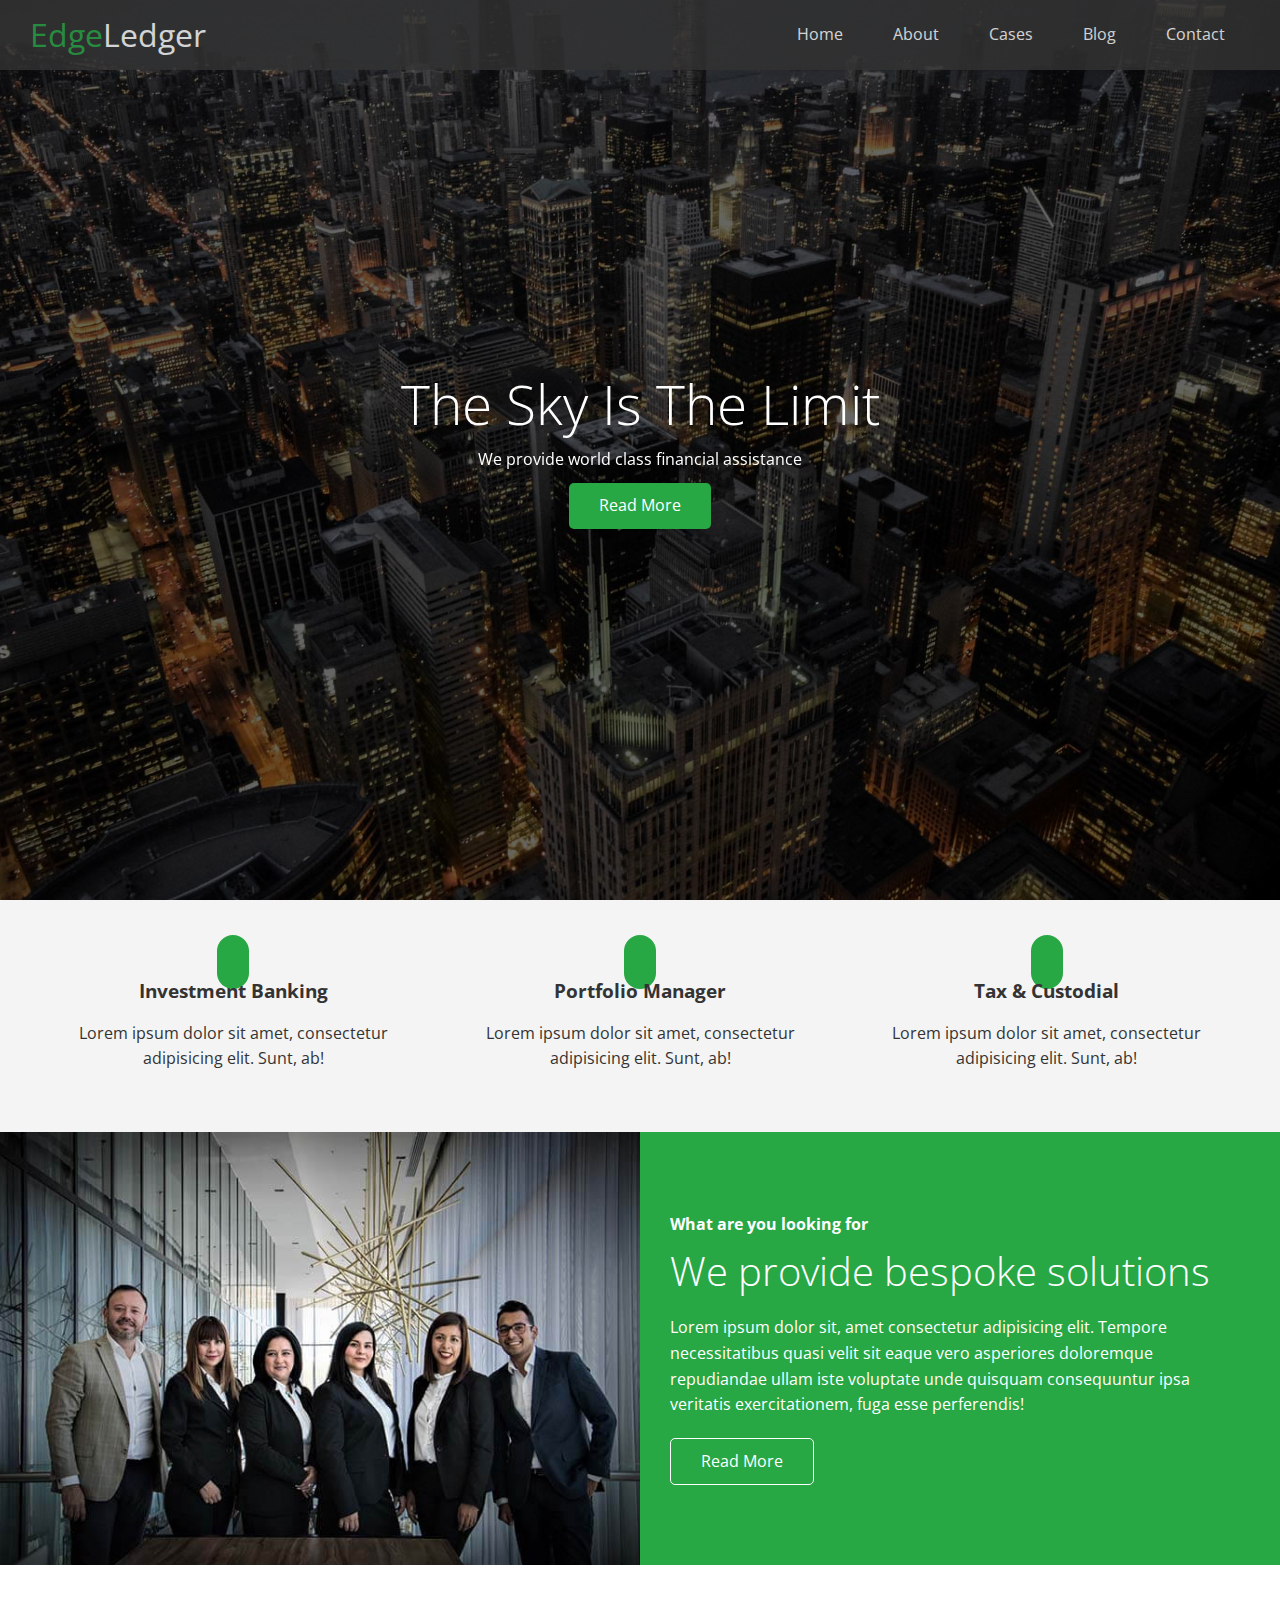
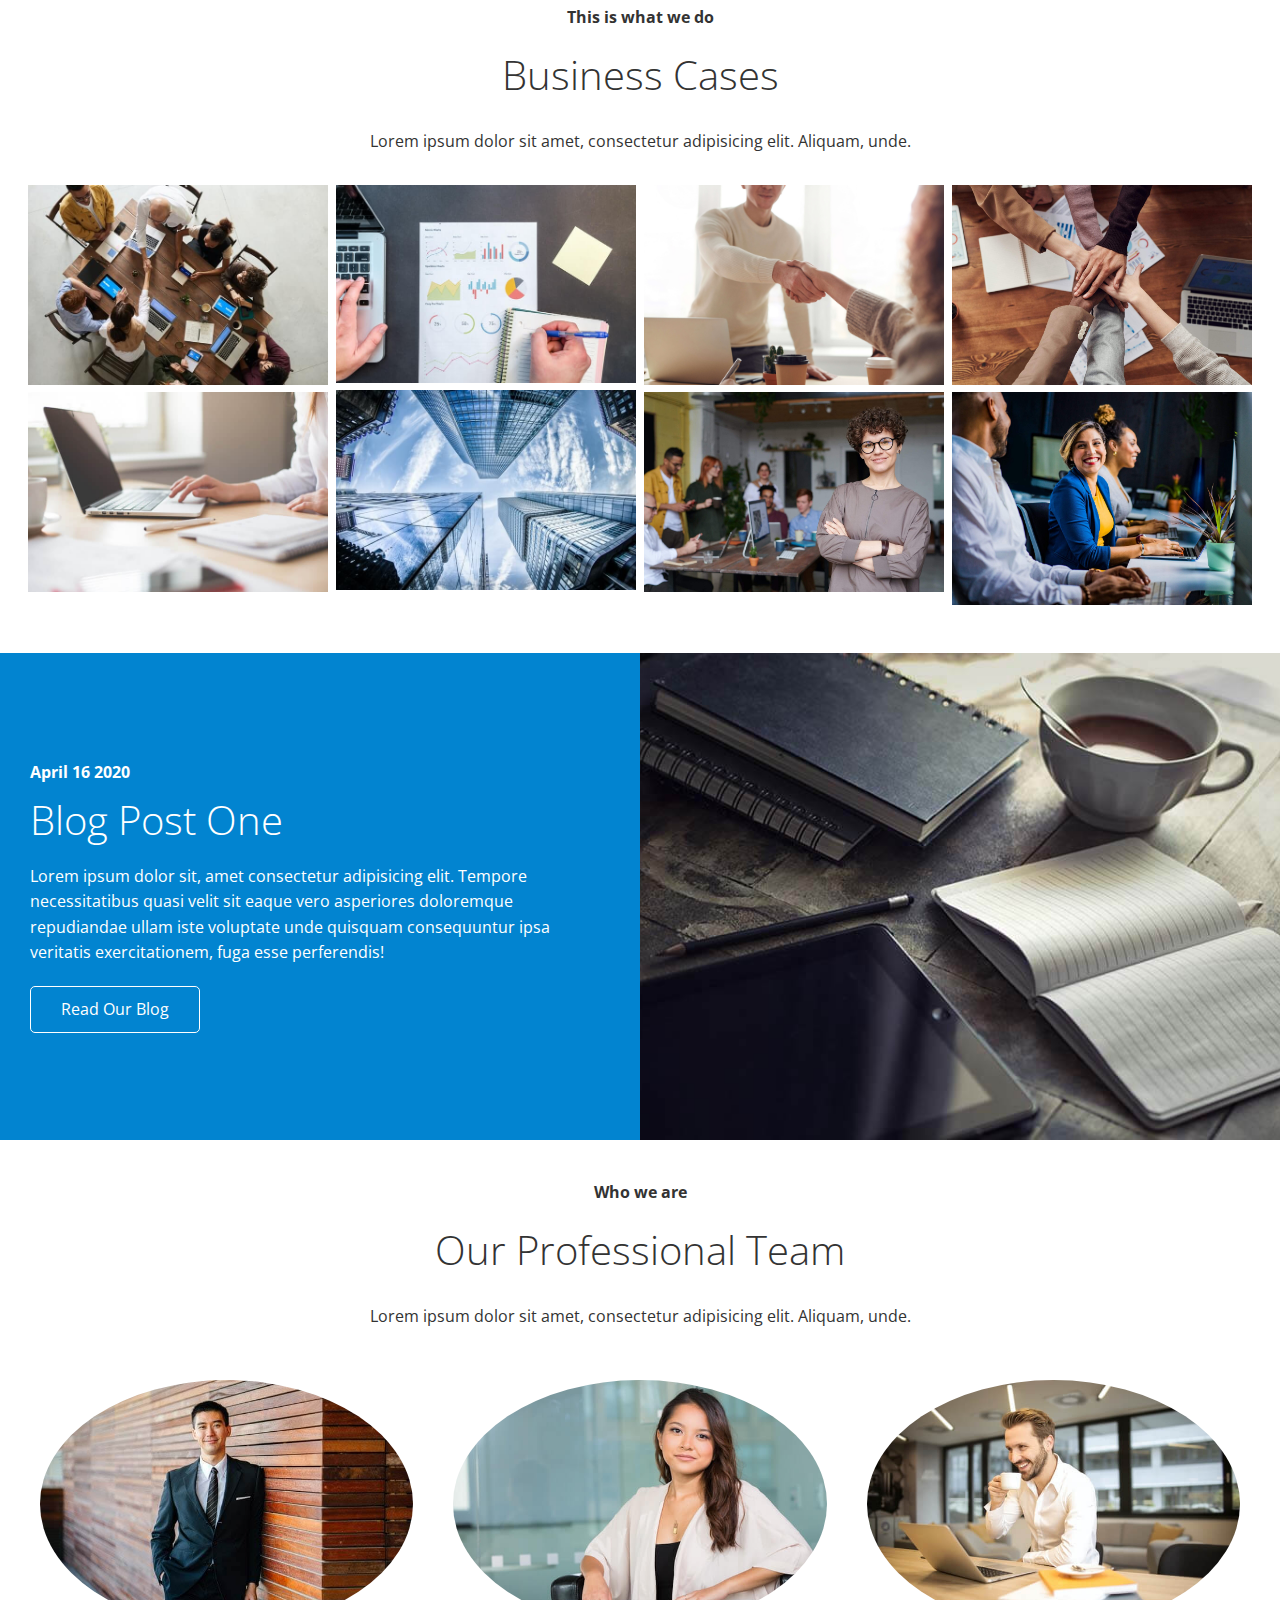
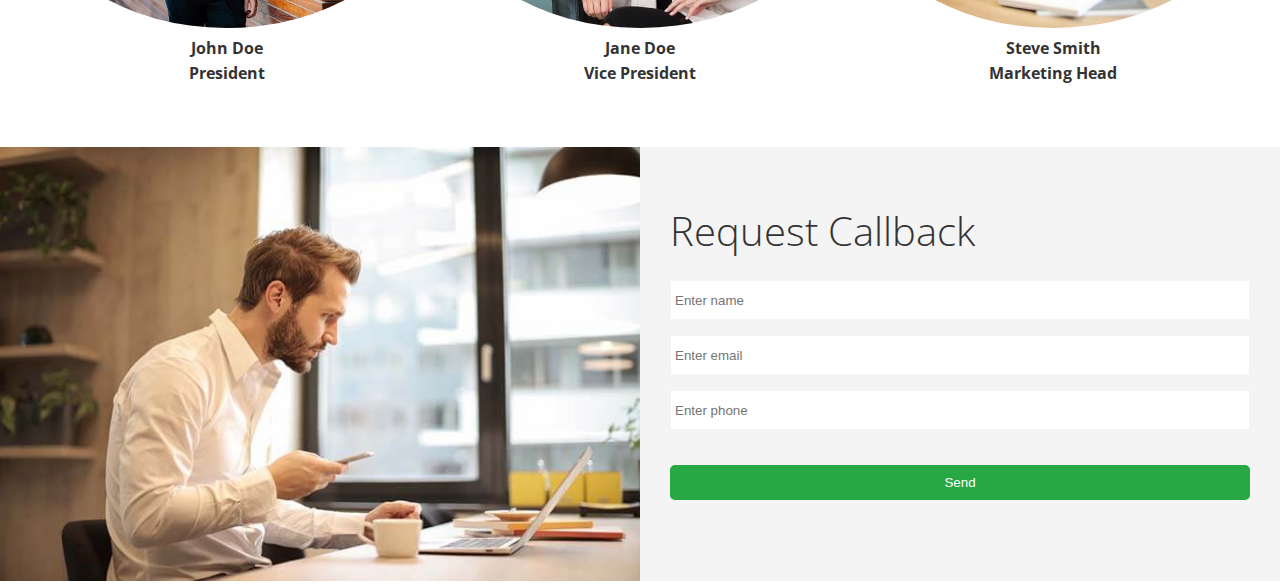
<file: edgeledger/index.html>
<!DOCTYPE html>
<html lang="en">
<head>
    <meta charset="UTF-8">
    <meta name="viewport" content="width=device-width, initial-scale=1.0">
    <meta name="description" content="Welcome to the most extraordinary hotel in Boston Massachusetts">
    <meta name="keywords" content="hotel,boston">
    <link rel="stylesheet" href="https://cdnjs.cloudflare.com/ajax/libs/font-awesome/6.4.2/css/all.min.css" integrity="sha512-z3gLpd7yknf1YoNbCzqRKc4qyor8gaKU1qmn+CShxbuBusANI9QpRohGBreCFkKxLhei6S9CQXFEbbKuqLg0DA==" crossorigin="anonymous" referrerpolicy="no-referrer" />
    <link rel="stylesheet" href="css/utilities.css">
    <link rel="stylesheet" href="css/style.css">
    <title>EdgeLedger</title>
</head>
<body>
    <header class="hero">
        <div class="navbar" id="navbar">
            <h1 class="logo">
                <span class="text-primary"><i class="fas fa-book-open"> </i>Edge</span>Ledger
            </h1>
            <nav>
                <ul>
                    <li><a href="#home">Home</a></li>
                    <li><a href="#about">About</a></li>
                    <li><a href="#cases">Cases</a></li>
                    <li><a href="#blog">Blog</a></li>
                    <li><a href="#contact">Contact</a></li>
                </ul>
            </nav>
        </div>
        
        <div class="content">
            <h1>The Sky Is The Limit</h1>
            <p>We provide world class financial assistance</p>
            <a href="#about" class="btn"><i class="fas fa-chevron-right"></i>Read More</a>
        </div>
    </header>

    <main>
        <section class="icons bg-light" id="about">
            <div class="flex-items">
                <div>
                    <i class="fa-solid fa-building-columns fa-2x"></i>
                    <h3>Investment Banking</h3>
                    <p>Lorem ipsum dolor sit amet, consectetur adipisicing elit. Sunt, ab!</p>
                </div>
                <div>
                    <i class="fa-solid fa-book-open-reader fa-2x"></i>
                    <h3>Portfolio Manager</h3>
                    <p>Lorem ipsum dolor sit amet, consectetur adipisicing elit. Sunt, ab!</p>
                </div>
                <div>
                    <i class="fa-solid fa-pencil fa-2x"></i>
                    <h3>Tax & Custodial</h3>
                    <p>Lorem ipsum dolor sit amet, consectetur adipisicing elit. Sunt, ab!</p>
                </div>
            </div>
        </section>

        <section class="solutions flex-columns">
            <div class="row">
                <div class="column">
                    <div class="column-1">
                        <img src="images/home/people.jpg" alt="people">
                    </div>
                </div>
                <div class="column">
                    <div class="column-2 bg-primary">
                        <h4>What are you looking for</h4>
                        <h2>We provide bespoke solutions</h2>
                        <p>Lorem ipsum dolor sit, amet consectetur adipisicing elit. Tempore necessitatibus quasi velit sit eaque vero asperiores doloremque repudiandae ullam iste voluptate unde quisquam consequuntur ipsa veritatis exercitationem, fuga esse perferendis!</p>
                        <a href="blog.html" class="btn btn-outline">
                            <i class="fas fa-chevron-right"></i>
                            Read More
                        </a>
                    </div>
                </div>
            </div>
        </section>

        <section id="cases" class="cases flex-grid section-padding">
            <header class="section-header">
                <h4>This is what we do</h4>
                <h2>Business Cases</h2>
                <p>Lorem ipsum dolor sit amet, consectetur adipisicing elit. Aliquam, unde.</p>
            </header>
            <div class="row">
                <div class="column">
                    <img src="images/cases/cases1.jpg" alt="">
                    <img src="images/cases/cases2.jpg" alt="">
                </div>
                <div class="column">
                    <img src="images/cases/cases3.jpg" alt="">
                    <img src="images/cases/cases4.jpg" alt="">
                </div>
                <div class="column">
                    <img src="images/cases/cases5.jpg" alt="">
                    <img src="images/cases/cases6.jpg" alt="">
                </div>
                <div class="column">
                    <img src="images/cases/cases7.jpg" alt="">
                    <img src="images/cases/cases8.jpg" alt="">
                </div>
            </div>
        </section>

        <section id="blog" class="blog flex-columns flex-reverse">
            <div class="row">
                <div class="column">
                    <div class="column-1">
                        <img src="images/home/blog.jpg" alt="people">
                    </div>
                </div>
                <div class="column">
                    <div class="column-2 bg-secondary">
                        <h4>April 16 2020</h4>
                        <h2>Blog Post One</h2>
                        <p>Lorem ipsum dolor sit, amet consectetur adipisicing elit. Tempore necessitatibus quasi velit sit eaque vero asperiores doloremque repudiandae ullam iste voluptate unde quisquam consequuntur ipsa veritatis exercitationem, fuga esse perferendis!</p>
                        <a href="#" class="btn btn-outline">
                            <i class="fas fa-chevron-right"></i>
                            Read Our Blog
                        </a>
                    </div>
                </div>
            </div>
        </section>

        <section id="team" class="team section-padding">
            <header class="section-header">
                <h4>Who we are</h4>
                <h2>Our Professional Team</h2>
                <p>Lorem ipsum dolor sit amet, consectetur adipisicing elit. Aliquam, unde.</p>
            </header>
            <div class="flex-items">
                <div class="column">
                    <img src="images/team/person1.jpg" alt="">
                        <h4>John Doe</h4>
                        <h4>President</h4>
                </div>
                <div class="column">
                    <img src="images/team/person2.jpg" alt="">
                    <h4>Jane Doe</h4>
                    <h4>Vice President</h4>
                </div>
                <div class="column">
                    <img src="images/team/person3.jpg" alt="">
                        <h4>Steve Smith</h4>
                        <h4>Marketing Head</h4>
                </div>
            </div>
        </section>

        <section class="contact flex-columns" id="contact">
            <div class="row">
                <div class="column">
                    <div class="column-1">
                        <img src="images/home/contact.jpg" alt="">
                    </div>
                </div>
                <div class="column">
                    <div class="column-2 bg-light">
                        <h2>Request Callback</h2>
                        <form action="#" class="callback-form">
                            <div class="form-control">
                                <label for="name"></label>
                                <input type="text" name="name" id="name" placeholder="Enter name">
                            </div>
                            <div class="form-control">
                                <label for="email"></label>
                                <input type="email" name="email" id="email" placeholder="Enter email">
                            </div>
                            <div class="form-control">
                                <label for="phone"></label>
                                <input type="text" name="phone" id="phone" placeholder="Enter phone">
                            </div>
                            <button class="btn btn-primary">Send</button>
                        </form>
                    </div>
                </div>
            </div>
        </section>

    </main>
</body>
</html>
</file>
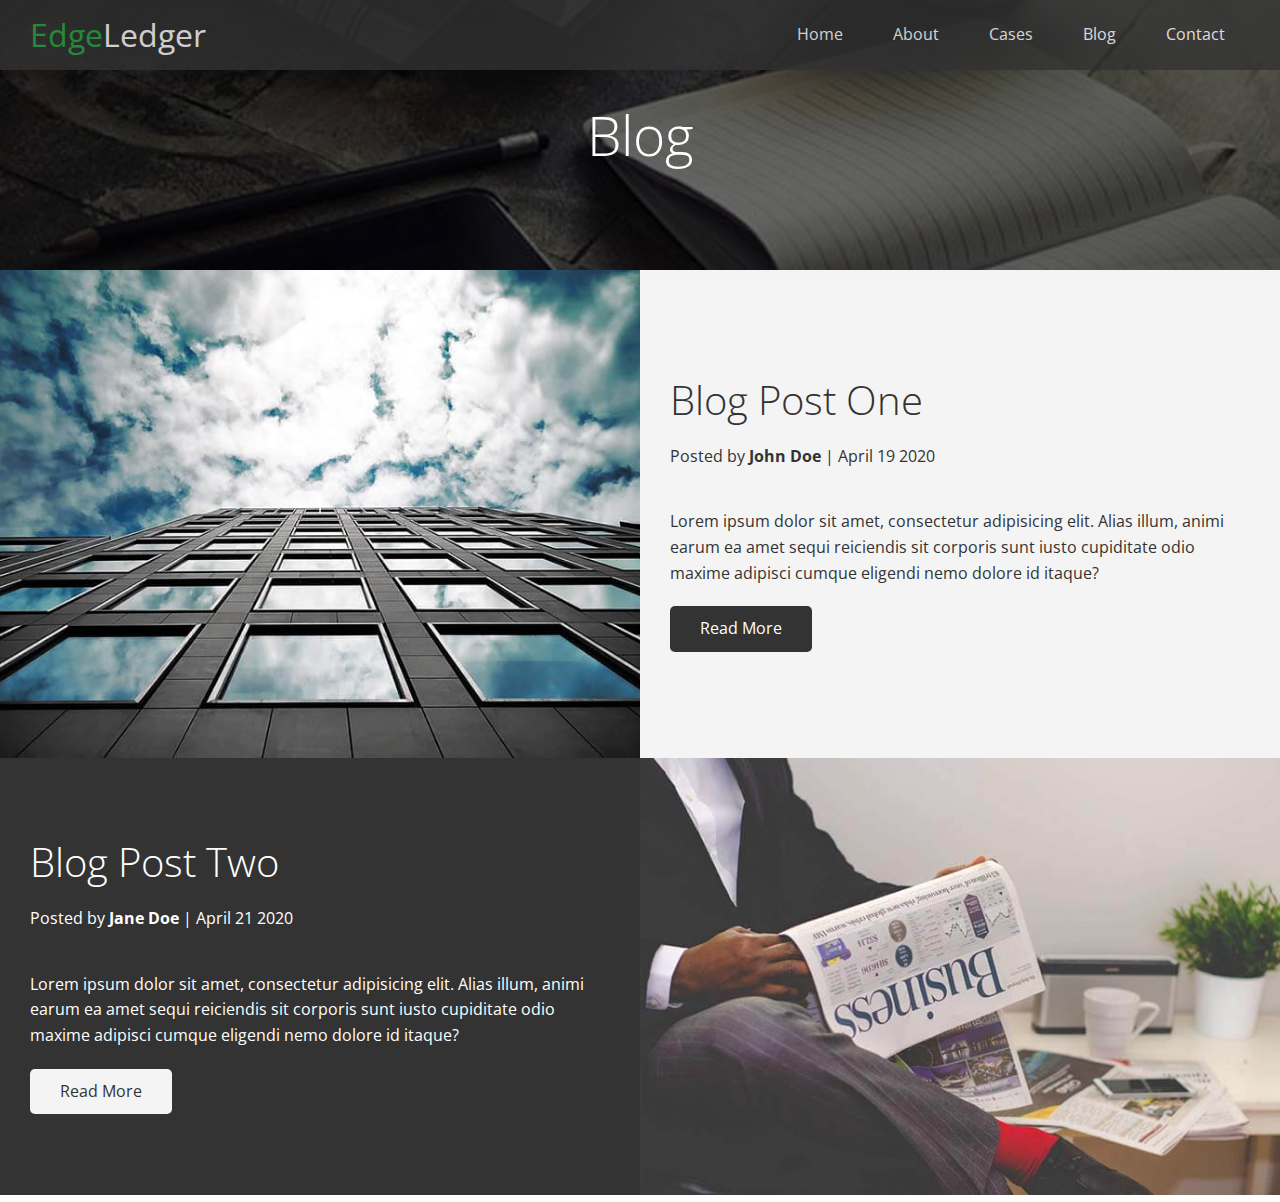
<file: edgeledger/blog.html>
<!DOCTYPE html>
<html lang="en">
<head>
    <meta charset="UTF-8">
    <meta name="viewport" content="width=device-width, initial-scale=1.0">
    <meta name="description" content="Welcome to the most extraordinary hotel in Boston Massachusetts">
    <meta name="keywords" content="hotel,boston">
    <link rel="stylesheet" href="https://cdnjs.cloudflare.com/ajax/libs/font-awesome/6.4.2/css/all.min.css" integrity="sha512-z3gLpd7yknf1YoNbCzqRKc4qyor8gaKU1qmn+CShxbuBusANI9QpRohGBreCFkKxLhei6S9CQXFEbbKuqLg0DA==" crossorigin="anonymous" referrerpolicy="no-referrer" />
    <link rel="stylesheet" href="css/utilities.css">
    <link rel="stylesheet" href="css/style.css">
    <title>Read Our Blog</title>
</head>
<body>
    <header class="hero blog">
        <div class="navbar" id="navbar">
            <h1 class="logo">
                <span class="text-primary"><i class="fas fa-book-open"> </i>Edge</span>Ledger
            </h1>
            <nav>
                <ul>
                    <li><a href="index.html">Home</a></li>
                    <li><a href="#about">About</a></li>
                    <li><a href="#cases">Cases</a></li>
                    <li><a href="#blog">Blog</a></li>
                    <li><a href="#contact">Contact</a></li>
                </ul>
            </nav>
        </div>
        
        <div class="content">
            <h1>Blog</h1>
        </div>
    </header>

    <main>
        <section class="solutions flex-columns">
            <div class="row">
                <div class="column">
                    <div class="column-1">
                        <img src="images/blog/blog1.jpg" alt="people">
                    </div>
                </div>
                <div class="column">
                    <div class="column-2 bg-light">
                        <h2>Blog Post One</h2>
                        <p class="meta">
                            <i class="fas fa-user"></i> Posted by <strong> John Doe </strong>| April 19 2020</p>
                        <p>Lorem ipsum dolor sit amet, consectetur adipisicing elit. Alias illum, animi earum ea amet sequi reiciendis sit corporis sunt iusto cupiditate odio maxime adipisci cumque eligendi nemo dolore id itaque?</p>
                        <a href="#" class="btn btn-dark">
                            Read More
                        </a>
                    </div>
                </div>
            </div>
        </section>

        <section class="solutions flex-columns flex-reverse">
            <div class="row">
                <div class="column">
                    <div class="column-1">
                        <img src="images/blog/blog2.jpg" alt="people">
                    </div>
                </div>
                <div class="column">
                    <div class="column-2 bg-dark">
                        <h2>Blog Post Two</h2>
                        <p class="meta">
                            <i class="fas fa-user"></i> Posted by <strong> Jane Doe </strong>| April 21 2020</p>
                        <p>Lorem ipsum dolor sit amet, consectetur adipisicing elit. Alias illum, animi earum ea amet sequi reiciendis sit corporis sunt iusto cupiditate odio maxime adipisci cumque eligendi nemo dolore id itaque?</p>
                        <a href="#" class="btn btn-light">
                            Read More
                        </a>
                    </div>
                </div>
            </div>
        </section>

    </main>
</body>
</html>
</file>
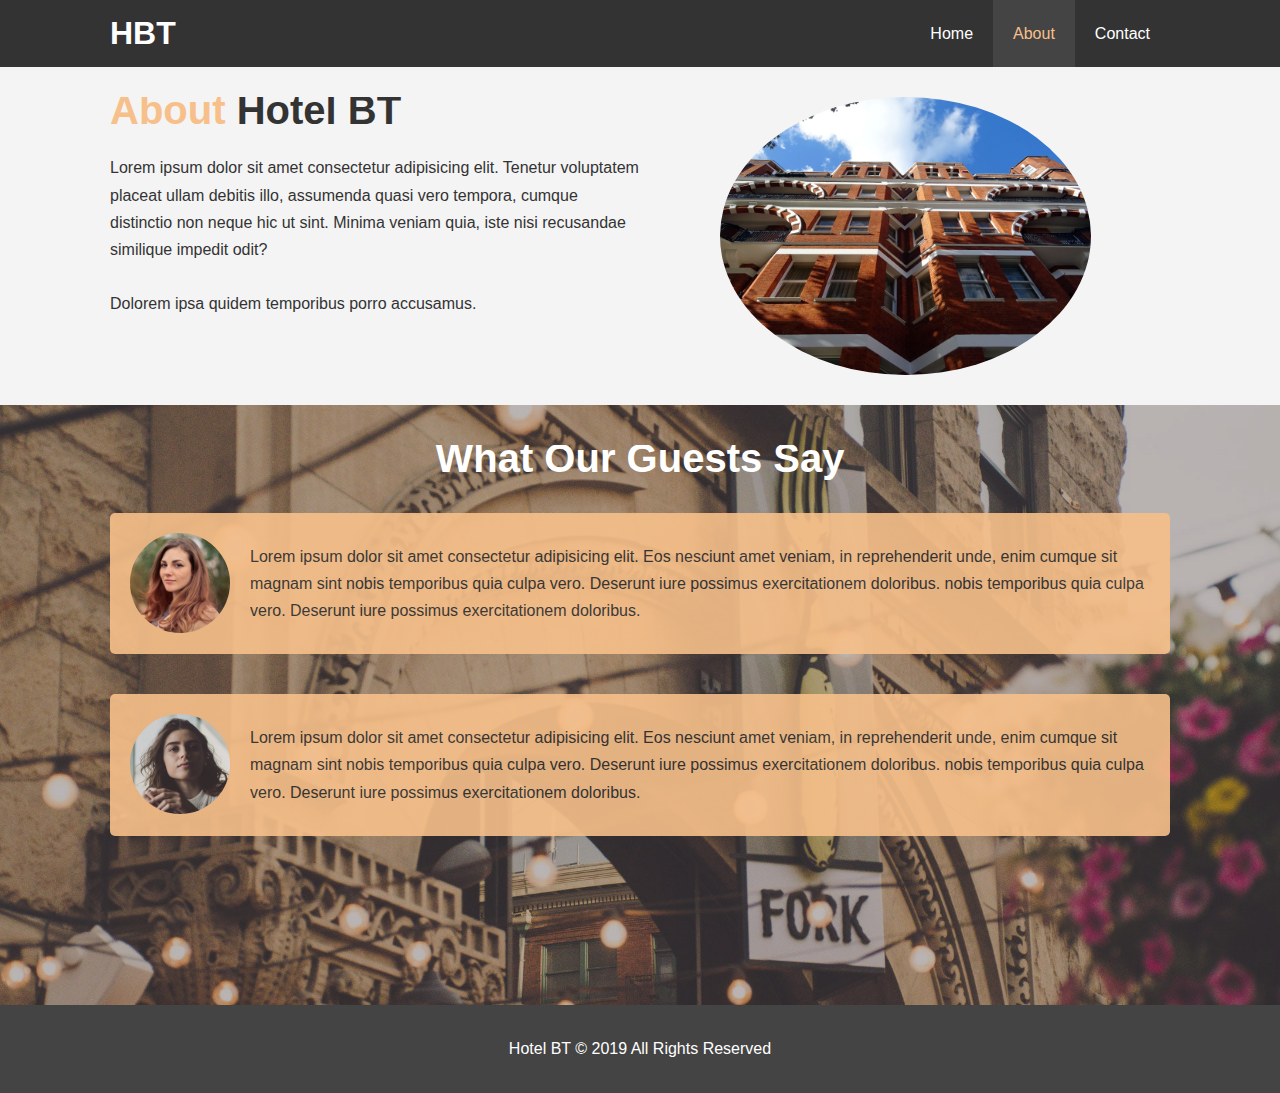
<file: hotel-website/about.html>
<!DOCTYPE html>
<html lang="en">
<head>
    <meta charset="UTF-8">
    <meta name="viewport" content="width=device-width, initial-scale=1.0">
    <meta name="description" content="Welcome to the most extraordinary hotel in Boston Massachusetts">
    <meta name="keywords" content="hotel,boston">
    <link rel="stylesheet" href="css/style.css">
    <link rel="stylesheet" media="screen and (max-width: 768px)" href="css/mobile.css">
    <title>About</title>
</head>
<body>
    <header>
        <nav id="navbar">
            <div class="container">
                <h1 class="logo"><a href="index.html">HBT</a></h1>
                <ul>
                    <li><a href="index.html">Home</a></li>
                    <li><a class="current" href="about.html">About</a></li>
                    <li><a href="contact.html">Contact</a></li>
                </ul>
            </div>
        </nav>
    </header>
    <section id="about-info" class="bg-light py-3">
        <div class="container">
            <div class="info-content">
                <h1 class="l-heading"><span class="text-primary">About</span> Hotel BT</h1>
                <p>Lorem ipsum dolor sit amet consectetur adipisicing elit. Tenetur voluptatem placeat ullam debitis illo, assumenda quasi vero tempora, cumque distinctio non neque hic ut sint. Minima veniam quia, iste nisi recusandae similique impedit odit?
                <br> <br>
                Dolorem ipsa quidem temporibus porro accusamus.</p>
            </div>
            <div class="info-img">
                <img src="./img/photo-2.jpg" alt="hotel">
            </div>
        </div>
    </section>

    <div class="clr"></div>
    
    <section id="testimonials" class="py-3">
        <div class="container">
            <h2 class="l-heading">What Our Guests Say</h2>
            <div class="testimonial bg-primary">
                <img src="./img/person-1.jpg" alt="Samantha">
                <p>Lorem ipsum dolor sit amet consectetur adipisicing elit. Eos nesciunt amet veniam, in reprehenderit unde, enim cumque sit magnam sint nobis temporibus quia culpa vero. Deserunt iure possimus exercitationem doloribus. nobis temporibus quia culpa vero. Deserunt iure possimus exercitationem doloribus.</p>
            </div>

            <div class="testimonial bg-primary">
                <img src="./img/person-2.jpg" alt="Jen">
                <p>Lorem ipsum dolor sit amet consectetur adipisicing elit. Eos nesciunt amet veniam, in reprehenderit unde, enim cumque sit magnam sint nobis temporibus quia culpa vero. Deserunt iure possimus exercitationem doloribus. nobis temporibus quia culpa vero. Deserunt iure possimus exercitationem doloribus.</p>
            </div>
        </div>
    </section>
    <footer id="main-footer">
        <p>Hotel BT &copy; 2019 All Rights Reserved</p>
    </footer>
</body>
</html>
</file>
<file: edgeledger/css/utilities.css>
.text-primary {
    color: #28a745;
}

.text-secondary {
    color: #0284d0;
}

.btn {
    cursor: pointer;
    display: inline-block;
    padding: 10px 30px;
    background: #28a745;
    color: #fff;
    border: none;
    border-radius: 5px;
}

.btn:hover {
    opacity: 0.9;
}

.btn-primary, .bg-primary {
    background: #28a745;
    color: #fff;
}

.btn-secondary, .bg-secondary {
    background: #0284d0;
    color: #fff;
}

.btn-dark, .bg-dark {
    background: #333;
    color: #fff;
}

.btn-light, .bg-light {
    background: #f4f4f4;
    color: #333;
}

.btn-outline {
    background: transparent;
    border: 1px solid #fff;
}

.flex-items {
    display: flex;
    text-align: center;
    justify-content: center;
    align-items: center;
    height: 100%;
}

.flex-items > div {
    padding: 20px;
}

.flex-columns.flex-reverse .row {
    flex-direction: row-reverse;
}

.flex-columns .row {
    display: flex;
    flex-direction: row;
    flex-wrap: wrap;
    width: 100%;
}

.flex-columns .column{
    display: flex;
    flex-direction: column;
    flex-basis: 100%;
    flex: 1;
}

.flex-columns .column .column-1,
.flex-columns .column .column-2 {
    height: 100%;
}

.flex-columns img {
    width: 100%;
    height: 100%;
    object-fit: cover;
}

.flex-columns .column-2 {
    display: flex;
    flex-direction: column;
    align-items: start;
    justify-content: center;
    padding: 30px;
}

.flex-columns h2 {
    font-size: 40px;
    font-weight: 100;
}

.flex-columns h4 {
    margin-bottom: 10px;
}

.flex-columns p {
    margin: 20px 0;
}

.section-header{
    padding: 20px;
    display: flex;
    flex-direction: column;
    align-items: center;
    justify-content: center;
    text-align: center;
}

.section-header h2 {
    margin: 20px 0;
    font-size: 40px;
}

.section-padding {
    padding: 20px 20px 40px;
}

.flex-grid .row{
    display: flex;
    flex-wrap: wrap;
    padding: 0 4px;
}

.flex-grid .column {
    flex: 25%;
    max-width: 25%;
    padding: 0 4px;
}
</file>
<file: edgeledger/css/style.css>
@import url('https://fonts.googleapis.com/css2?family=Open+Sans:wght@300;400&display=swap');

* {
    box-sizing: border-box;
    padding: 0;
    margin: 0;
}

html,body {
    font-family:  'Open Sans', sans-serif;
    background: #fff;
    color: #333;
    line-height: 1.6;
}

ul {
    list-style: none;
}

a {
    color: #333;
    text-decoration: none;
}

h1,h2 {
    font-weight: 300;
    line-height: 1.2;
}

p {
    margin: 10px 0;
}

img {
    width: 100%;
}

.navbar {
    display: flex;
    align-items: center;
    justify-content: space-between;
    background-color: #333;
    color: #fff;
    opacity: 0.8;
    width: 100%;
    height: 70px;
    position: fixed;
    top: 0px;
    padding: 0 30px;
}

.navbar a {
    color: #fff;
    padding: 10px 20px;
    margin: 0 5px;
}

.navbar a:hover{
    border-bottom: #28a745 2px solid;
}

.navbar ul {
    display: flex;
}

.navbar .logo {
    font-weight: 400;
}

.hero {
    background: url('../images/home/showcase.jpg') no-repeat center center/cover;
    height: 100vh;
    position: relative;
    color: #fff;
}

.hero.blog {
    background: url(../images/home/blog.jpg) no-repeat center center/cover;
    height: 30vh;
}

.hero .content {
    display: flex;
    flex-direction: column;
    align-items: center;
    justify-content: center;
    text-align: center;
    padding: 0 20px;
    height: 100%;
}

.hero .content h1 {
    font-size: 55px;
}

.hero.content p {
    font-size: 23px;
    max-width: 600px;
    margin: 20px 0 30px;
}

.hero::before {
    width: 100%;
    height: 100%;
    content: '';
    position: absolute;
    top: 0;
    left: 0;
    background: rgba(0, 0, 0, 0.6);
}

.hero * {
    z-index: 10;
}

.icons {
    padding: 30px;
}

.icons h3 {
    font-weight: bold;
    margin-bottom: 15px;
}

.icons i {
    background-color: #28a745;
    color: #fff;
    padding: 1rem;
    border-radius: 50px;
    margin-bottom: 15px;
}

.cases img:hover {
    opacity: 0.7;
}

.team img {
    border-radius: 50%;
}

.callback-form {
    width: 100%;
    padding: 20px 0;
}

.callback-form input{
    width: 100%;
    padding: 4px;
    height: 40px;
    border: #f5f5f5 1px solid;
}

.callback-form label {
    display: block;
    margin-bottom: 5px;
}

.callback-form .form-control {
    margin-bottom: 15px;
}

.contact .btn {
    width: 100%;
    margin-top: 20px;
}

.callback-form input:focus {
    outline-color: #28a745;
}
/* Mobile */

@media(max-width: 768px) {
    .navbar {
        flex-direction: column;
        height: 120px;
        padding: 20px;
    }

    .navbar a {
        padding: 10px 10px;
        margin: 0 3px;
    }

    .flex-items {
        flex-direction: column;
    }

    .flex-columns .column, .flex-grid .column {
        flex: 100%;
        max-width: 100%;
    }

    .team img {
        width: 70%;
    }
}
</file>
<file: hotel-website/css/style.css>
* {
    box-sizing: border-box;
    margin: 0;
    padding: 0;
}

html, body {
    font-family: 'Segoe UI', Tahoma, Geneva, Verdana, sans-serif;
    line-height: 1.7em;
}

a {
    color: #333;
    text-decoration: none;
}

h1, h2, h3 {
    padding-bottom: 20px;
}

p {
    margin: 10px 0px;
}

.clr {
    clear: both;
}

.l-heading{
    font-size: 40px;
}

.container {
    margin: auto;
    max-width: 1100px;
    overflow: auto;
    padding: 0 20px;
}

.text-primary {
    color: #f7c08a;
}

.lead {
    font-size: 20px;
}


.bg-dark {
    background: #333;
    color: white;
}
.bg-light{
    background: #f4f4f4;
    color: #333;
}
.bg-primary {
    background: #f7c08a;
    color: #333;
}

.btn {
    display: inline-block;
    font-size: 18px;
    color: white;
    background: #333;
    padding: 13px 20px;
    border: none;
    cursor: pointer;
}

.btn:hover{
    background: #f7c08a;
    color: #333;
}

.btn-light {
    color: #333;
    background: #f4f4f4;
}

.py-1 {
    padding: 10px 0;
}
.py-2 {
    padding: 20px 0;
}
.py-3 {
    padding: 30px 0;
}



#navbar {
    color: white;
    background:  #333;
    overflow: auto;
}

#navbar a {
    color: white;
}

#navbar .logo {
    float: left;
    padding-top: 20px;
}

#navbar ul {
    list-style: none;
    float: right;

}

#navbar ul li {
    float: left;
}

#navbar ul li a {
    display: block;
    padding: 20px;
    text-align: center;
}

#navbar ul li a:hover,
#navbar ul li a.current {
    background: #444;
    color: #f7c08a;
}

#showcase {
    background: url(../img/showcase.jpg) no-repeat
    center center/cover;
    height: 600px;
}

#showcase .showcase-content {
    color: white;
    text-align: center;
    padding-top: 170px;
}

#showcase .showcase-content h1 {
    font-size: 60px;
    line-height: 1.2em;
}

#showcase .showcase-content p {
    padding-bottom: 20px;
    line-height: 1.7em;
}

#home-info {
    height: 400px;

}

#home-info .info-img{
    background: url(../img/photo-1.jpg) no-repeat;
    float: left;
    width: 50%;
    min-height: 100%;
}

#home-info .info-content{
    float: right;
    width: 50%;
    height: 100%;
    text-align: center;
    padding: 50px 30px;
    overflow: hidden;
} 

#home-info .info-content p{
    padding-bottom: 30px;
}

.box {
    float: left;
    width: 33.3%;
    padding: 50px;
    text-align: center;
}

.box i {
    margin-bottom: 10px;
}

#main-footer {
    text-align: center;
    background: #444;
    color: white;
    padding: 20px;
}

#about-info .info-img {
    float: right;
    width: 50%;
    min-height: 100%;
}

#about-info .info-content {
    float: left;
    width: 50%;
    min-height: 100%;
}

#about-info .info-img img {
    display: block;
    margin: auto;
    width: 70%;
    border-radius: 50%;
}

#testimonials {
    height: 600px;
    background: url(../img/test-bg.jpg) no-repeat
    center center/cover;
    padding-top: 40px;
    
}

#testimonials .testimonial {
    padding: 20px;
    margin-bottom: 40px;
    border-radius: 5px;
    opacity: 0.9;
}

#testimonials .testimonial img{
    width: 100px;
    float: left;
    margin-right: 20px;
    border-radius: 50%;
}
#testimonials h2{
    color: white;
    text-align: center;
    padding-bottom: 40px;
}

.contact-form {
    line-height: 2em;
}

.contact-form label {
    display: block;
    margin-top: 15px;
}

.contact-form textarea {
    width: 100%;
    display: block;
    height: 200px;
    border: solid 1px lightgray;
}

.contact-form input {
    border: solid 1px lightgray;
    width: 100%;
    height: 37px;
}

.contact-form textarea:focus,
.contact-form input:focus {
    outline: none;
    border-color: #f7c08a;
}
.contact-form h2 {
    font-size: 40px;
}

.contact-form .btn {
    margin-top: 30px;
}
</file>
<file: hotel-website/css/mobile.css>
#navbar .logo {
    float: none;
    text-align: center;
}

#navbar ul,
#navbar ul li {
    float: none;
}

#navbar ul li a{
    padding: 5px;
    border-bottom: #444 dotted 1px;
}

#home-info {
    height: 550px;
}

#home-info .info-img {
    display: none;
}

#home-info .info-content{
    float: none;
    width: 100%;
} 

.box {
    float: none;
    width: 100%;
}

#about-info .info-content,
#about-info .info-img {
    float: none;
    width: 100%;
}

#about-info .info-img {
    margin-top: 30px;
}

.l-heading {
    text-align: center;
}

#testimonials {
    height: 100%;
}

#contact-info .box {
    border-bottom: #444 dotted 1px;
}

#showcase .showcase-content {
    padding-top:  70px;
    padding-bottom: 30px;
}
</file>
